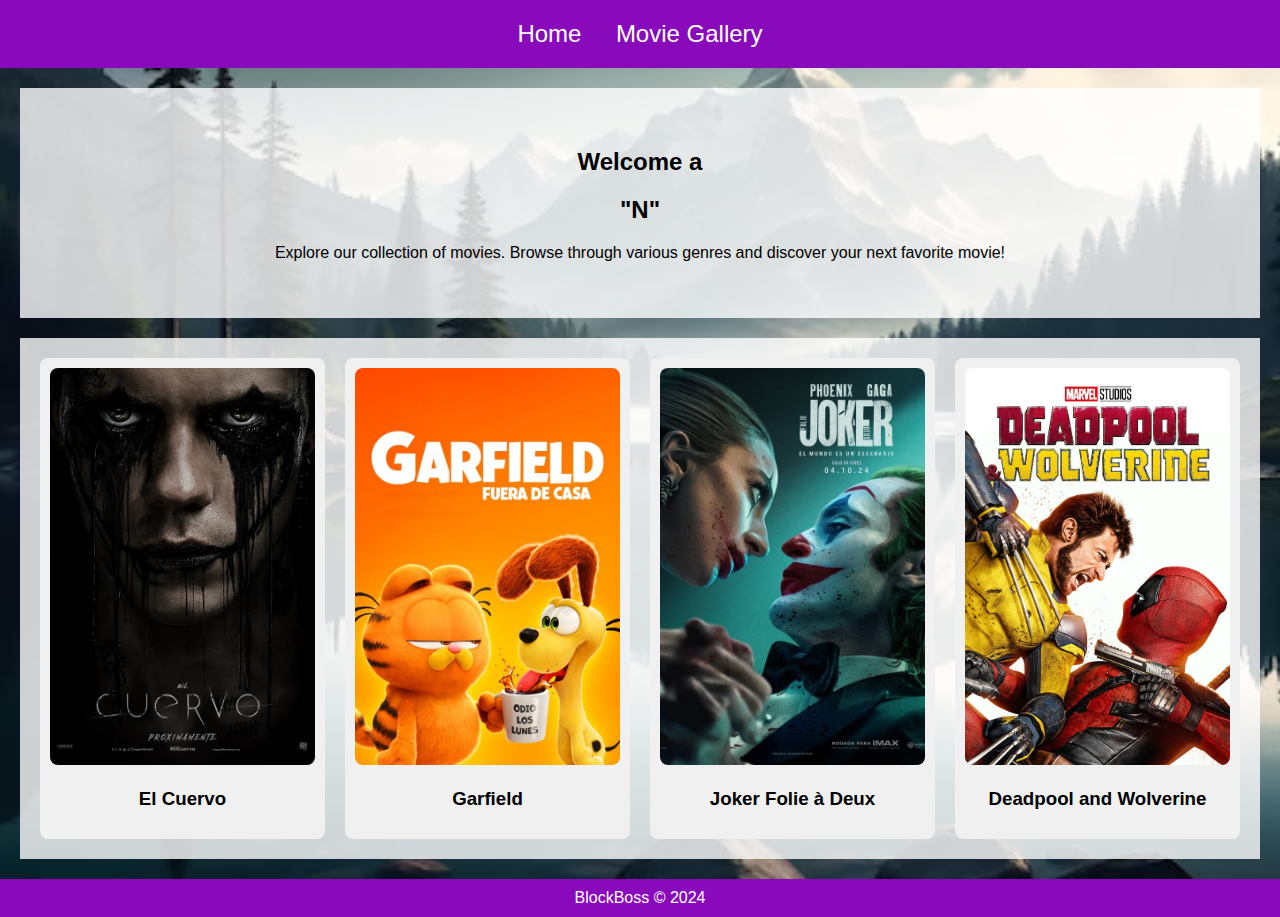
<file: index.html>
<!DOCTYPE html>
<html lang="en">
  <head>
    <meta charset="UTF-8" />
    <meta name="viewport" content="width=device-width, initial-scale=1.0" />
    <title>Movie Gallery</title>
    <style>
      body {
        font-family: Arial, sans-serif;
        margin: 0;
        padding: 0;
        background-image: url("/img/fondo.png"); /* Aquí se añade la imagen de fondo */
        background-size: cover;
        background-repeat: no-repeat;
        background-attachment: fixed;
      }
      .header {
        background-color: #880abb; /* Color celeste */
        padding: 20px;
        text-align: center;
      }
      .header a {
        margin: 0 15px;
        color: white;
        text-decoration: none;
        font-size: 24px;
      }
      .description {
        padding: 40px;
        text-align: center;
        background-color: rgba(255, 255, 255, 0.8); /* Fondo semitransparente */
        margin: 20px;
      }
      .gallery {
        display: grid;
        grid-template-columns: repeat(4, 1fr);
        gap: 20px;
        padding: 20px;
        margin: 20px;
        background-color: rgba(255, 255, 255, 0.8); /* Fondo semitransparente */
      }
      .gallery .item {
        text-align: center;
        background-color: #f0f0f0;
        padding: 10px;
        border-radius: 8px;
      }
      .gallery img {
        max-width: 100%;
        border-radius: 8px;
      }
      .footer {
        background-color: #880abb; /* Color celeste */
        padding: 10px;
        text-align: center;
        color: white;
        margin-top: 20px;
      }
    </style>
  </head>
  <body>
    <div class="header">
      <a href="index.html">Home</a>
      <a href="html/galeria.html">Movie Gallery</a>
    </div>

    <div class="description">
      <h2>
        Welcome a
        <h2>"N"</h2>
      </h2>
      <p>
        Explore our collection of movies. Browse through various genres and
        discover your next favorite movie!
      </p>
    </div>

    <div class="gallery">
      <div class="item">
        <img src="../img/El Cuervo.png" alt="Movie 1" />
        <h3>El Cuervo</h3>
      </div>
      <div class="item">
        <img src="../img/Garfield.png" alt="Movie 2" />
        <h3>Garfield</h3>
      </div>
      <div class="item">
        <img src="../img/Joker Folie à Deux.png" alt="Movie 3" />
        <h3>Joker Folie à Deux</h3>
      </div>
      <div class="item">
        <img src="../img/Deadpool & Wolverine.png" alt="Movie 4" />
        <h3>Deadpool and Wolverine</h3>
      </div>
    </div>

    <div class="footer">BlockBoss © 2024</div>
  </body>
</html>
</file>
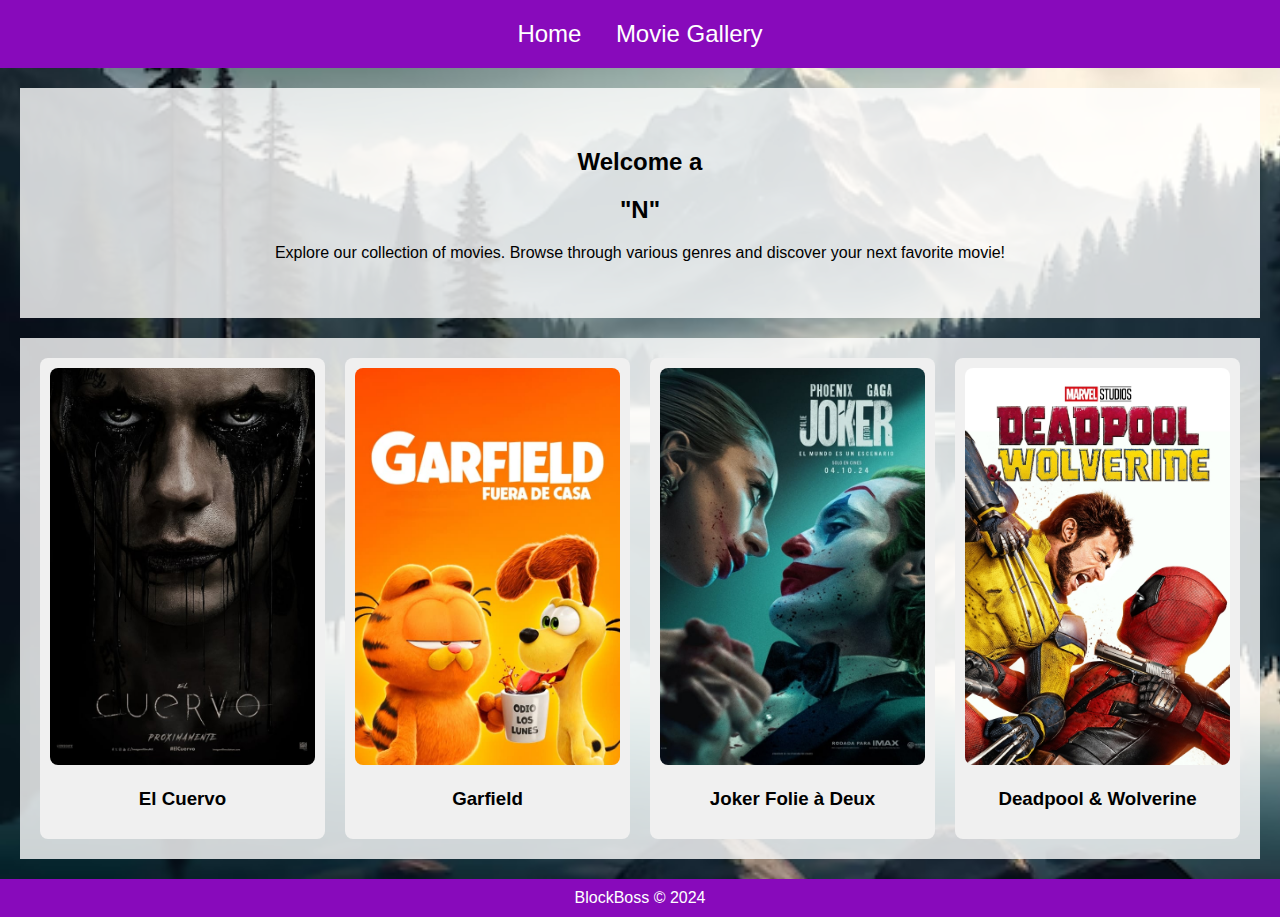
<file: html/index.html>
<!DOCTYPE html>
<html lang="en">
  <head>
    <meta charset="UTF-8" />
    <meta name="viewport" content="width=device-width, initial-scale=1.0" />
    <title>Movie Gallery</title>
    <style>
      body {
        font-family: Arial, sans-serif;
        margin: 0;
        padding: 0;
        background-image: url("/img/fondo.png"); /* Aquí se añade la imagen de fondo */
        background-size: cover;
        background-repeat: no-repeat;
        background-attachment: fixed;
      }
      .header {
        background-color: #880abb; /* Color celeste */
        padding: 20px;
        text-align: center;
      }
      .header a {
        margin: 0 15px;
        color: white;
        text-decoration: none;
        font-size: 24px;
      }
      .description {
        padding: 40px;
        text-align: center;
        background-color: rgba(255, 255, 255, 0.8); /* Fondo semitransparente */
        margin: 20px;
      }
      .gallery {
        display: grid;
        grid-template-columns: repeat(4, 1fr);
        gap: 20px;
        padding: 20px;
        margin: 20px;
        background-color: rgba(255, 255, 255, 0.8); /* Fondo semitransparente */
      }
      .gallery .item {
        text-align: center;
        background-color: #f0f0f0;
        padding: 10px;
        border-radius: 8px;
      }
      .gallery img {
        max-width: 100%;
        border-radius: 8px;
      }
      .footer {
        background-color: #880abb; /* Color celeste */
        padding: 10px;
        text-align: center;
        color: white;
        margin-top: 20px;
      }
    </style>
  </head>
  <body>
    <div class="header">
      <a href="/html/index.html">Home</a>
      <a href="/html/galeria.html">Movie Gallery</a>
    </div>

    <div class="description">
      <h2>
        Welcome a
        <h2>"N"</h2>
      </h2>
      <p>
        Explore our collection of movies. Browse through various genres and
        discover your next favorite movie!
      </p>
    </div>

    <div class="gallery">
      <div class="item">
        <img src="/img/El Cuervo.png" alt="Movie 1" />
        <h3>El Cuervo</h3>
      </div>
      <div class="item">
        <img src="/img/Garfield.png" alt="Movie 2" />
        <h3>Garfield</h3>
      </div>
      <div class="item">
        <img src="/img/Joker Folie à Deux.png" alt="Movie 3" />
        <h3>Joker Folie à Deux</h3>
      </div>
      <div class="item">
        <img src="/img/Deadpool & Wolverine.png" alt="Movie 4" />
        <h3>Deadpool & Wolverine</h3>
      </div>
    </div>

    <div class="footer">BlockBoss © 2024</div>
  </body>
</html>
</file>
